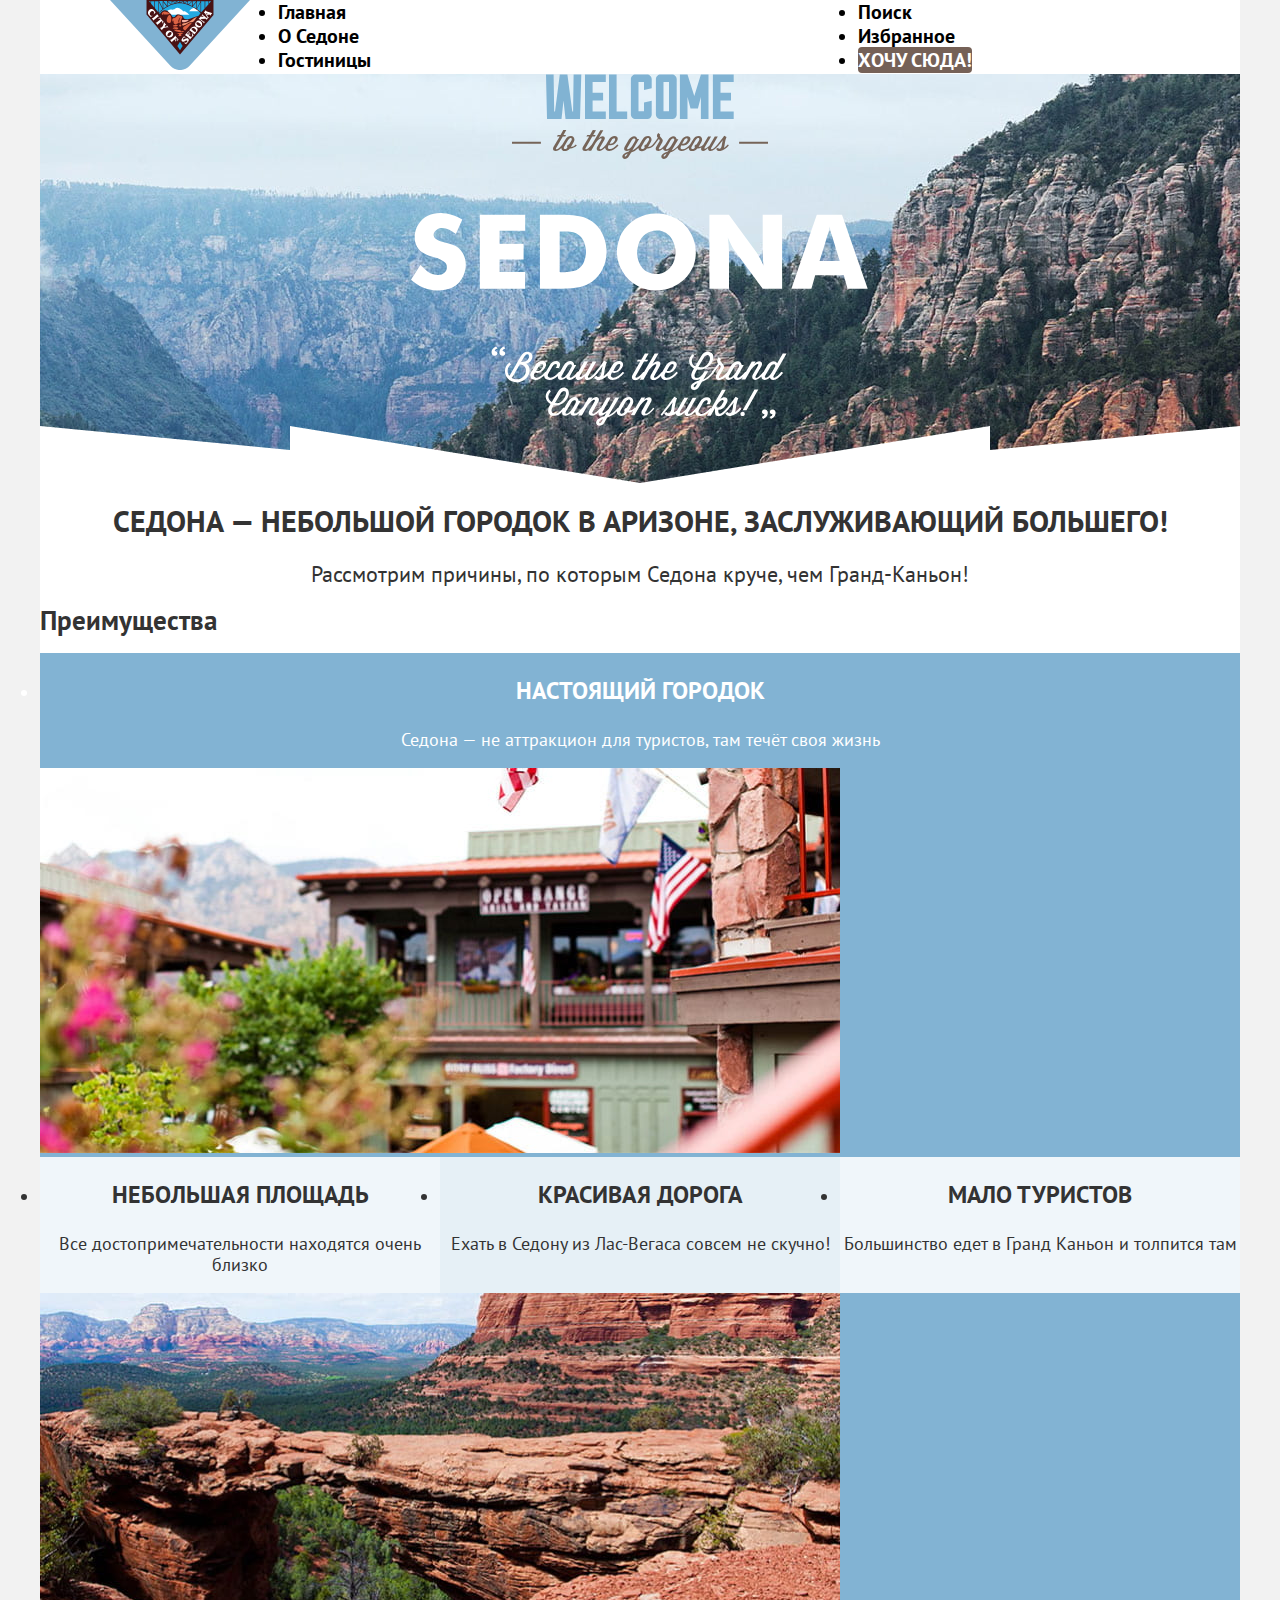
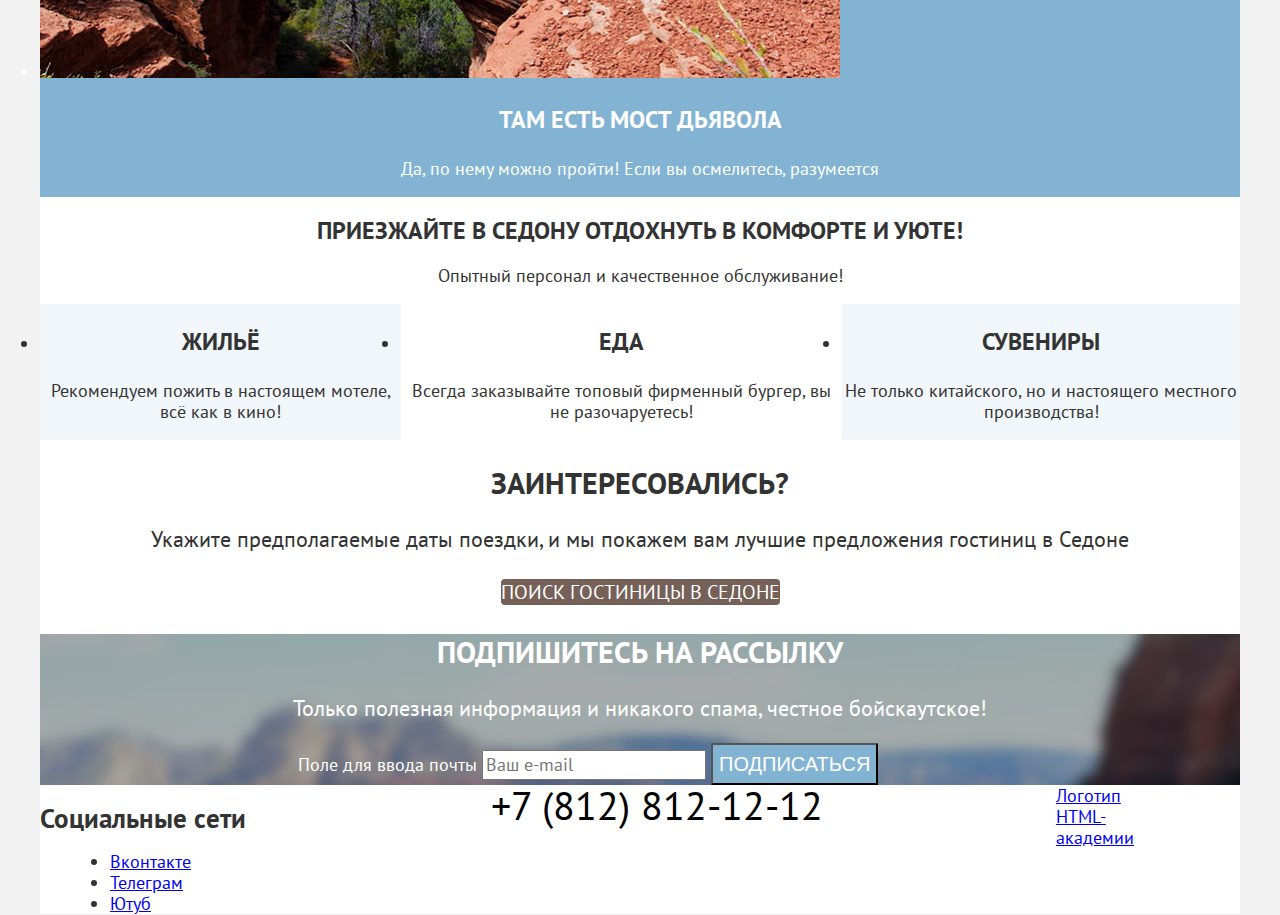
<file: index.html>
<!DOCTYPE html>
<html lang="ru">

  <head>
    <meta charset="UTF-8">
    <link href="styles/styles.css" rel="stylesheet">
    <title>Гостиницы Седоны</title>
  </head>
  <body>
    <div class="container">
      <header class="page-header">
        <a class="logo-link">
          <img src="images/logo.svg" alt="Седона логотип" width="140" height="70">
        </a>
        <nav class="page-navigation">
          <ul class="navigation-list">
            <li class="navigation-item">
              <a class="navigation-link navigation-link-current">
                Главная
              </a>
            </li>
            <li class="navigation-item">
              <a class="navigation-link" href="#">
                О Седоне
              </a>
            </li>
            <li class="navigation-item">
              <a class="navigation-link" href="catalog.html">
                Гостиницы
              </a>
            </li>
          </ul>
        </nav>
        <nav class="user-navigation">
          <ul class="navigation-list">
            <li class="navigation-item">
              <a class="navigation-link" href="#">
                <span class="visually-hidden">Поиск</span>
              </a>
            </li>
            <li class="navigation-item">
              <a class="navigation-link" href="#">
                <span class="visually-hidden">Избранное</span>
              </a>
            </li>
            <li class="navigation-item">
              <a class="navigation-link header-button" href="#">
                Хочу сюда!
              </a>
            </li>
          </ul>
        </nav>
      </header>
      <main class="main">
        <div class="welcome-block">
          <img src="images/hero-welcome.svg" alt="Welcome to the gorgeous Sedona Because the Grand Canyon sucks" class="welcome-image" width="458" height="352">
        </div>
        <section class="about">
          <h1 class="about-title">Седона — небольшой городок в Аризоне, заслуживающий большего!</h1>
          <p class="about-text">
            Рассмотрим причины, по которым Седона круче, чем Гранд-Каньон!
          </p>
        </section>
        <section class="preferences">
          <h2 class="visually-hidden">Преимущества</h2>
          <ul class="preferences-card-list">
            <li class="preferences-card-item full-wide">
              <div class="preferences-card">
                <h3 class="preferences-card-title">Настоящий городок</h3>
                <p class="preferences-card-description">
                  Седона — не аттракцион для туристов, там течёт своя жизнь
                </p>
              </div>
              <div class="preferences-card">
                <img src="images/preferences-photo-1.jpg" alt="Здание с флагами" class="preferences-image" width="800" height="385">
              </div>
            </li>
            <li class="preferences-card-item">
              <div class="preferences-card">
                <h3 class="preferences-card-title">Небольшая площадь</h3>
                <p class="preferences-card-description">
                  Все достопримечательности находятся очень близко
                </p>
              </div>
            </li>
            <li class="preferences-card-item">
              <h3 class="preferences-card-title">Красивая дорога</h3>
              <p class="preferences-card-description">
                Ехать в Седону из Лас-Вегаса совсем не скучно!
              </p>
            </li>
            <li class="preferences-card-item">
              <h3 class="preferences-card-title">Мало туристов</h3>
              <p class="preferences-card-description">
                Большинство едет в Гранд Каньон и толпится там
              </p>
            </li>
            <li class="preferences-card-item full-wide">
              <div class="preferences-card">
                <img src="images/preferences-photo-2.jpg" alt="Каньон пейзаж" class="preferences-image" width="800" height="385">
              </div>
              <div class="preferences-card">
                <h3 class="preferences-card-title">Там есть мост дьявола</h3>
                <p class="preferences-card-description">
                  Да, по нему можно пройти! Если вы осмелитесь, разумеется
                </p>
              </div>
            </li>
          </ul>
          <div class="preferences-general">
            <h2 class="preferences-general-title">
              Приезжайте в Седону отдохнуть в комфорте и уюте!
            </h2>
            <p class="preferences-general-text">
              Опытный персонал и качественное обслуживание!
            </p>
          </div>
          <ul class="preferences-general-card-list">
            <li class="preferences-general-card-item">
              <h3 class="preferences-general-card-title">Жильё</h3>
              <p class="preferences-general-card-description">
                Рекомендуем пожить в настоящем мотеле, всё как в кино!
              </p>
            </li>
            <li class="preferences-general-card-item">
              <h3 class="preferences-general-card-title">Еда</h3>
              <p class="preferences-general-card-description">
                Всегда заказывайте топовый фирменный бургер, вы не разочаруетесь!
              </p>
            </li>
            <li class="preferences-general-card-item">
              <h3 class="preferences-general-card-title">Сувениры</h3>
              <p class="preferences-general-card-description">
                Не только китайского, но и настоящего местного производства!
              </p>
            </li>
        </section>
        <section class="popup-link">
          <h2 class="popup-link-title">Заинтересовались?</h2>
          <p class="popup-link-text">
            Укажите предполагаемые даты поездки, и мы покажем вам лучшие предложения гостиниц в Седоне
          </p>
          <a class="button-hotels-search button-all" href="popup.html">Поиск гостиницы в Седоне</a>
        </section>
        <section class="subscribe">
          <h2 class="subscribe-title">Подпишитесь на рассылку</h2>
          <p class="subscribe-text">
            Только полезная информация и никакого спама, честное бойскаутское!
          </p>
          <form action="#" method="post" class="email-form">
            <label for="mail" class="visually-hidden">Поле для ввода почты</label>
            <input type="email" placeholder="Ваш e-mail" name="mail" id="mail" class="email-input">
            <button type="submit" name="subscribe" id="subscribe" class="email-submit">Подписаться</button>
          </form>
        </section>
      </main>
      <footer class="page-footer">
        <section class="footer-social">
          <h2 class="visually-hidden">Социальные сети</h3>
          <ul class="footer-social-list">
            <li class="footer-social-item">
              <a href="https://vk.com/htmlacademy" class="active-icon">
                <span class="visually-hidden">Вконтакте</span>
              </a>
            </li>
            <li class="footer-social-item">
              <a href="https://t.me/htmlacademy" class="active-icon">
                <span class="visually-hidden">Телеграм</span>
              </a>
            </li>
            <li class="footer-social-item">
              <a href="https://www.youtube.com/user/htmlacademyru" class="active-icon">
                <span class="visually-hidden">Ютуб</span>
              </a>
            </li>
          </ul>
        </section>
        <a href="tel:78128121212" class="contacts-phone">
          +7 (812) 812-12-12
        </a>
        <a href="https://htmlacademy.ru/" class="academy-logo">
          <span class="visually-hidden">Логотип HTML-академии</span>
        </a>
      </footer>
    </div>
  </body>
</html>
</file>
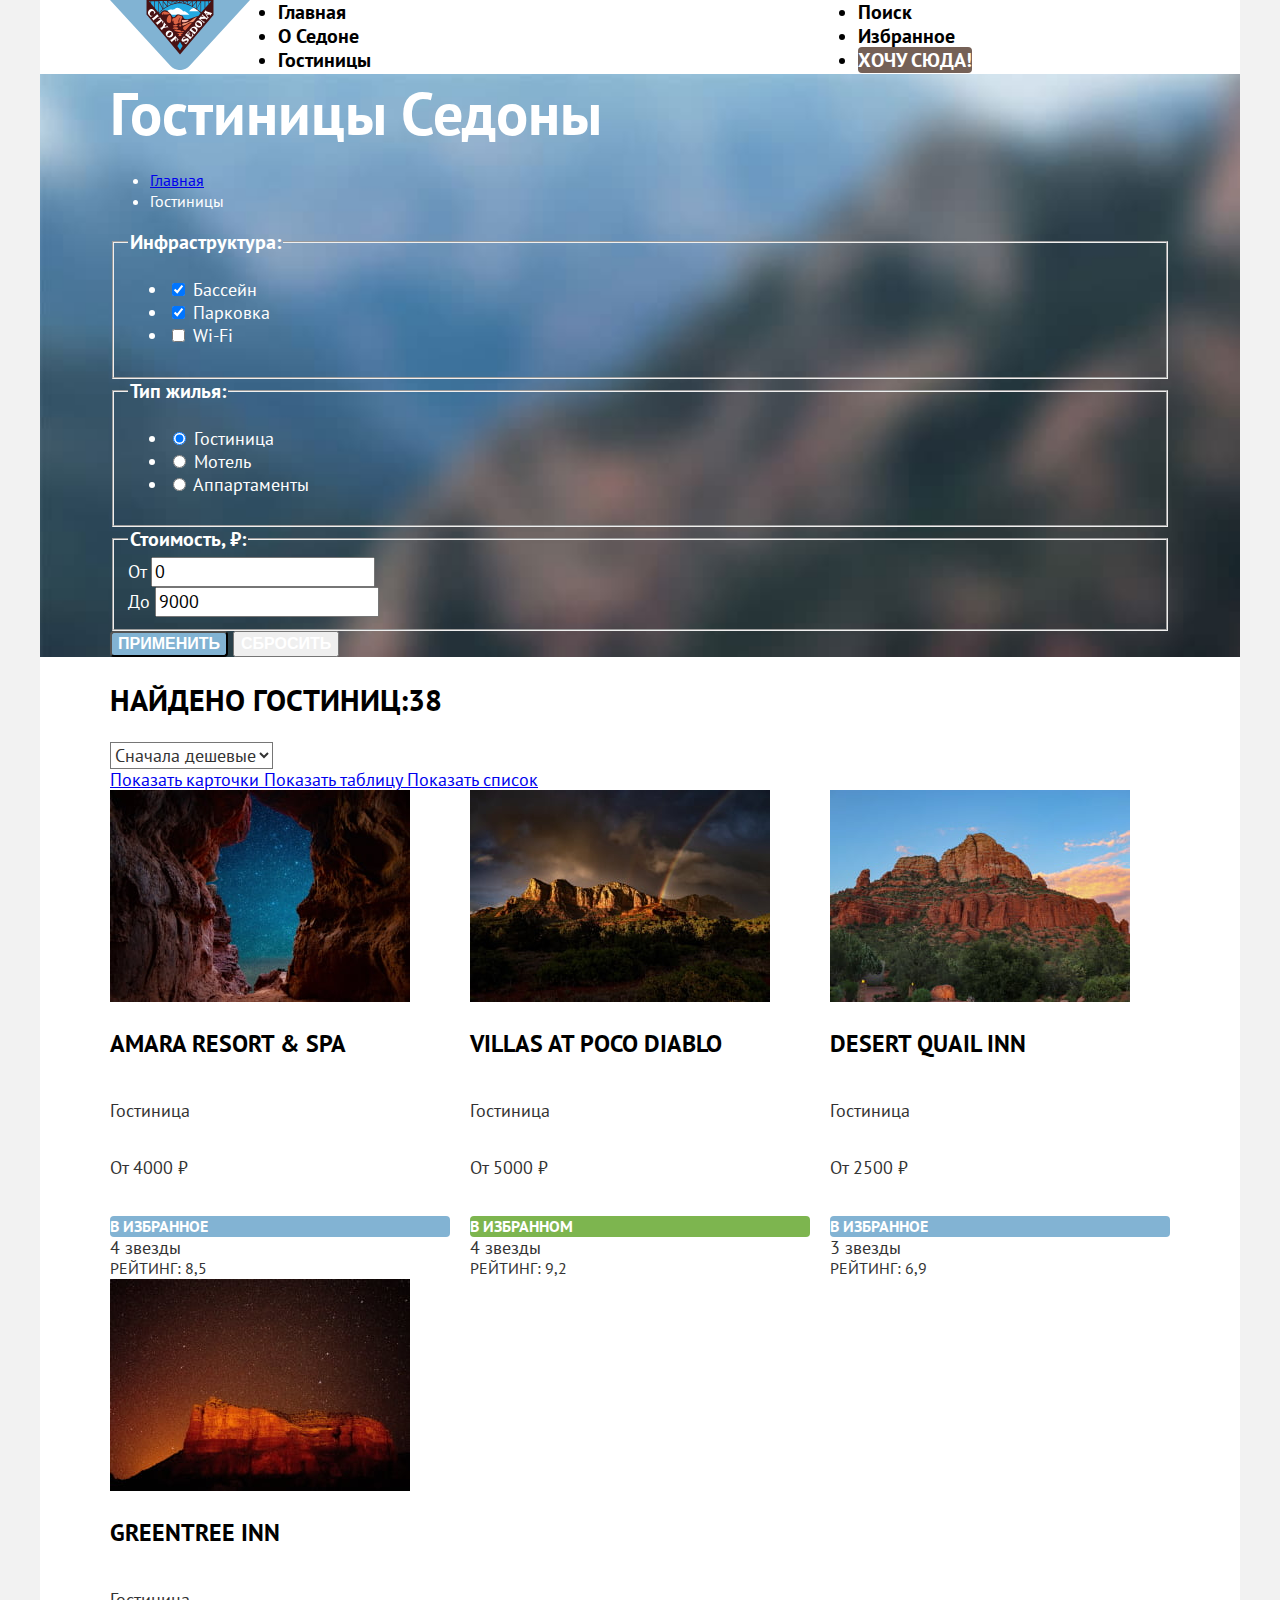
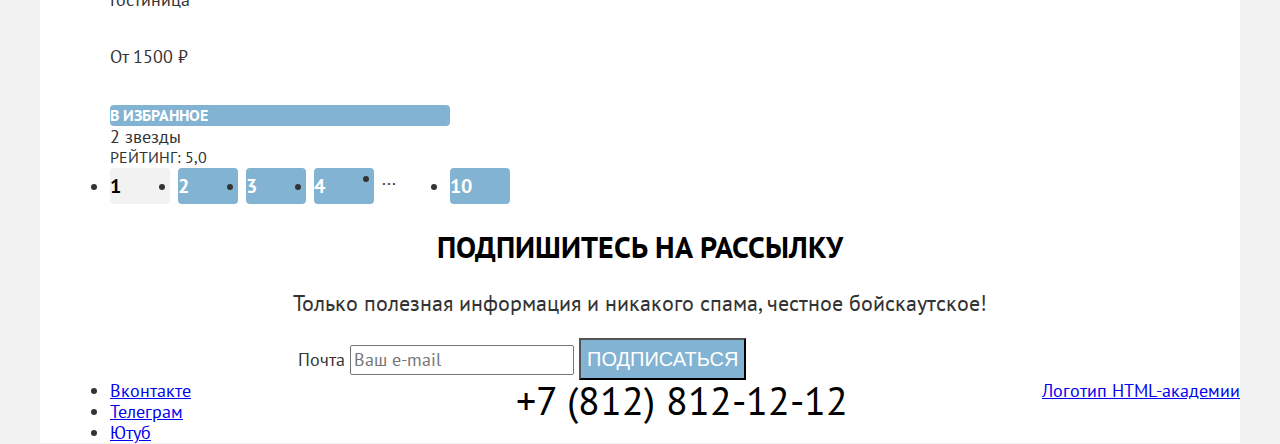
<file: catalog.html>
<!DOCTYPE html>
<html lang="ru">

  <head>
    <meta charset="UTF-8">
    <title>Каталог</title>
    <link href="styles/styles.css" rel="stylesheet">
  </head>

  <body>
    <div class="container">
      <header class="page-header">
        <a class="logo-link" href="index.html">
          <img src="images/logo.svg" alt="Седона логотип" width="140" height="70">
        </a>
        <nav class="page-navigation">
          <ul class="navigation-list">
            <li class="navigation-item">
              <a class="navigation-link" href="index.html">
                Главная
              </a>
            </li>
            <li class="navigation-item">
              <a class="navigation-link" href="#">
                О Седоне
              </a>
            </li>
            <li class="navigation-item">
              <a class="navigation-link navigation-link-current">
                Гостиницы
              </a>
            </li>
          </ul>
        </nav>
        <nav class="user-navigation">
          <ul class="navigation-list">
            <li class="navigation-item">
              <a class="navigation-link" href="#">
                <span class="visually-hidden">Поиск</span>
              </a>
            </li>
            <li class="navigation-item">
              <a class="navigation-link" href="#">
                <span class="visually-hidden">Избранное</span>
              </a>
            </li>
            <li class="navigation-item">
              <a class="navigation-link header-button" href="#">
                Хочу сюда!
              </a>
            </li>
          </ul>
        </nav>
      </header>
      <main class="main-catalog">
        <section class="filters">
          <h2 class="filters-title">Гостиницы Седоны</h2>
          <ul class="breadcrumbs">
            <li class="breadcrumbs-item">
              <a href="index.html" class="breadcrumbs-link">
                <span class="visually-hidden">Главная</span>
              </a>
            </li>
            <li class="breadcrumbs-item">
              <a class="breadcrumbs-link">Гостиницы</a>
            </li>
          </ul>
          <form action="#" method="post">
            <fieldset class="filters-group">
              <legend class="filters-title">Инфраструктура:</legend>
              <ul class="filters-list">
                <li class="filters-item">
                  <label class="controls">
                    <input type="checkbox" name="infrastructure" id="pool" class="control-input" value="pool" checked>
                    <span class="control-input-text">Бассейн</span>
                  </label>
                </li>
                <li class="filters-item">
                  <label class="controls">
                    <input type="checkbox" name="infrastructure" id="parking" class="control-input" value="parking" checked>
                    <span class="control-input-text">Парковка</span>
                  </label>
                </li>
                <li class="filters-item">
                  <label class="controls">
                    <input type="checkbox" name="infrastructure" id="wi-fi" class="control-input" value="wi-fi">
                    <span class="control-input-text">Wi-Fi</span>
                  </label>
                </li>
              </ul>
            </fieldset>
            <fieldset class="filters-group">
              <legend class="filters-title">Тип жилья:</legend>
              <ul class="filters-list">
                <li class="filters-item">
                  <label class="controls">
                    <input type="radio" name="hotel-type" id="hotel" class="control-input" checked>
                    <span class="control-input-text">Гостиница</span>
                  </label>
                </li>
                <li class="filters-item">
                  <label class="controls">
                    <input type="radio" name="hotel-type" id="motel" class="control-input">
                    <span class="control-input-text">Мотель</span>
                  </label>
                </li>
                <li class="filters-item">
                  <label class="controls">
                    <input type="radio" name="hotel-type" id="appartment" class="control-input">
                    <span class="control-input-text">Аппартаменты</span>
                  </label>
                </li>
              </ul>
            </fieldset>
            <fieldset class="filters-group">
              <legend class="filters-title">Стоимость, ₽:</legend>
              <div class="filters-range">
                <div class="filters-range-from">
                  <label for="from" class="range-input-label">От</label>
                  <input type="text" name="from" id="from" value="0" class="filters-range-input">
                </div>
                <div class="filters-range-to">
                  <label for="to" class="range-input-label">До</label>
                  <input type="text" name="to" id="to" value="9000" class="filters-range-input">
                </div>
              </div>
            </fieldset>
            <div class="filters-buttons">
              <button type="submit" class="button-apply button-all">Применить</button>
              <button type="reset" class="button-reset button-all">Сбросить</button>
            </div>
          </form>
        </section>
        <section class="catalog-cards">
          <h2 class="hotels-find">
            Найдено гостиниц:<span class="hotels-find-number">38</span>
          </h2>
          <select name="viewing-order" id="viewing-order" class="viewing-order">
            <option value="cheap" selected>Сначала дешевые</option>
            <option value="expensive">Сначала дорогие</option>
          </select>
          <div class="icons-cards">
            <a href="#" class="icons-cards-view icons-cards-view-current">
              <span class="visually-hidden">Показать карточки</span>
            </a>
            <a href="#" class="icons-cards-view">
              <span class="visually-hidden">Показать таблицу</span>
            </a>
            <a href="#" class="icons-cards-view">
              <span class="visually-hidden">Показать список</span>
            </a>
          </div>
        </section>
        <div class="product-card-container">
          <ul class="product-card-list">
            <li class="product-card-item">
              <a href="#" class="product-card-link">
                <img src="images/amara-resort.jpg" alt="Amara Resort & Spa" class="product-card-image" width="300" height="212">
                <h3 class="product-card-title">Amara Resort & Spa</h3>
              </a>
              <p class="prodact-card-type">Гостиница</p>
              <p class="prodact-card-price">От 4000 ₽</p>
              <a href="#" class="product-card-link button-all">Подробнее</a>
              <a href="#" class="button-favorite-add button-all">В избранное</a>
              <div class="product-card-stars">
                <span class="visually-hidden">4 звезды</span>
              </div>
              <div class="product-card-rating">Рейтинг: <span class="product-card-rating-number">8,5</span></div>
            </li>
            <li class="product-card-item">
              <a href="#" class="product-card-link">
                <img src="images/villas-at-poco-diablo.jpg" alt="Villas at Poco Diablo" class="product-card-image" width="300" height="212">
                <h3 class="product-card-title">Villas at Poco Diablo</h3>
              </a>
              <p class="prodact-card-type">Гостиница</p>
              <p class="prodact-card-price">От 5000 ₽</p>
              <a href="#" class="product-card-link button-all">Подробнее</a>
              <a href="#" class="button-favorite-added button-all">В избранном</a>
              <div  class="product-card-stars">
                <span class="visually-hidden">4 звезды</span>
              </div>
              <div class="product-card-rating">Рейтинг: <span class="product-card-rating-number">9,2</span></div>
            </li>
            <li class="product-card-item">
              <a href="#" class="product-card-link">
                <img src="images/desert-quili-inn.jpg" alt="Desert Quail Inn" class="product-card-image" width="300" height="212">
                <h3 class="product-card-title">Desert Quail Inn</h3>
              </a>
              <p class="prodact-card-type">Гостиница</p>
              <p class="prodact-card-price">От 2500 ₽</p>
              <a href="#" class="product-card-link button-all">Подробнее</a>
              <a href="#" class="button-favorite-add button-all">В избранное</a>
              <div class="product-card-stars">
                <span class="visually-hidden">3 звезды</span>
              </div>
              <div class="product-card-rating">Рейтинг: <span class="product-card-rating-number">6,9</span></div>
            </li>
            <li class="product-card-item">
              <a href="#" class="product-card-link">
                <img src="images/greentree-inn.jpg" alt="GreenTree Inn" class="product-card-image" width="300" height="212">
                <h3 class="product-card-title">GreenTree Inn</h3>
              </a>
              <p class="prodact-card-type">Гостиница</p>
              <p class="prodact-card-price">От 1500 ₽</p>
              <a href="#" class="product-card-link button-all">Подробнее</a>
              <a href="#" class="button-favorite-add button-all">В избранное</a>
              <div class="product-card-stars">
                <span class="visually-hidden">2 звезды</span>
              </div>
              <div class="product-card-rating">Рейтинг: <span class="product-card-rating-number">5,0</span></div>
            </li>
          </ul>
          <ul class="pagination">
            <li class="pagination-item pagination-item-current">
              <a href="#" class="pagination-link pagination-link-current">1</a>
            </li>
            <li class="pagination-item">
              <a href="#" class="pagination-link">2</a>
            </li>
            <li class="pagination-item">
              <a href="#" class="pagination-link">3</a>
            </li>
            <li class="pagination-item">
              <a href="#" class="pagination-link">4</a>
            </li>
            <li class="pagination-item pagination-item-dots">
              <span class="pagination-dots">...</span>
            </li>
            <li class="pagination-item">
              <a href="#" class="pagination-link">10</a>
            </li>
          </ul>
        </div>
        <section class="subscribe subscribe-special">
          <h2 class="subscribe-title">Подпишитесь на рассылку</h2>
          <p class="subscribe-text">
            Только полезная информация и никакого спама, честное бойскаутское!
          </p>
          <form action="#" method="post" class="email-form">
            <label for="mail" class="visually-hidden">Почта</label>
            <input type="email" placeholder="Ваш e-mail" name="mail" id="mail" class="email-input">
            <button type="submit" name="subscribe" id="subscribe" class="email-submit">Подписаться</button>
          </form>
        </section>
      </main>
      <footer class="page-footer">
        <section class="footer-social">
          <ul class="footer-social-list">
            <li class="footer-social-item">
              <a href="https://vk.com/htmlacademy" class="active-icon">
                <span class="visually-hidden">Вконтакте</span>
              </a>
            </li>
            <li class="footer-social-item">
              <a href="https://t.me/htmlacademy" class="active-icon">
                <span class="visually-hidden">Телеграм</span>
              </a>
            </li>
            <li class="footer-social-item">
              <a href="https://www.youtube.com/user/htmlacademyru" class="active-icon">
                <span class="visually-hidden">Ютуб</span>
              </a>
            </li>
          </ul>
        </section>
        <a href="tel:78128121212" class="contacts-phone">
          +7 (812) 812-12-12
        </a>
        <a href="https://htmlacademy.ru/">
          <span class="visually-hidden">Логотип HTML-академии</span>
        </a>
      </footer>
    </div>
  </body>
</html>
</file>
<file: styles/styles.css>
@font-face {
  font-family: "PT Sans";
  src: url("../fonts/ptsans-400.woff2");
  font-style: normal;
  font-weight: 400;
  font-display: swap;
}

@font-face {
  font-family: "PT Sans";
  src: url("../fonts/ptsans-700.woff2");
  font-style: normal;
  font-weight: 700;
  font-display: swap;
}

html {
  height: 100%;
}

body {
  margin: 0;
  font-family: "PT Sans", sans-serif;
  font-size: 18px;
  line-height: 21px;
  background-color: #F2F2F2;
  color: #333333;
  height: 100%;
}

.container {
  background-color: #FFFFFF;
  display: flex;
  flex-direction: column;
  min-height: 100%;
  margin: 0 auto;
  width: 1200px;
}

.page-header {
  color: #000000;
  display: flex;
}

.logo-link {
  padding-left: 70px;
  width: 138px;
  margin-right: 30px;
}

.page-navigation {
  width: 450px;
}

.user-navigation {
  width: 312px;
  padding-right: 70px;
  margin-left: auto;
}

.navigation-list {
  padding: 0;
  margin: 0;
}

.navigation-link {
  font-size: 20px;
  font-weight: 700;
  line-height: 24px;
  color: inherit;
  text-decoration: none;
  text-align: center;
}

.header-button {
  background-color: #756157;
  border-radius: 4px;
  color: #FFFFFF;
  text-transform: uppercase;
}

.main,
.main-catalog {
  flex-grow: 1;
}

.welcome-block {
  background-color: #000000;
  background-image: url(../images/hero-background.jpg);
  background-repeat: no-repeat;
  background-size: cover;
}

.welcome-image {
  display: block;
  margin: 0 auto;
}

.welcome-block::after {
  content: '';
  display: block;
  width: 1200px;
  height: 57px;
  background-image: url(../images/hero-divider.png);
  background-repeat: no-repeat;
  background-size: cover;
}

.about-title {
  font-size: 30px;
  line-height: 36px;
  font-weight: 700;
  text-align: center;
  text-transform: uppercase;
}

.about-text {
  font-size: 22px;
  line-height: 26px;
  text-align: center;
}

.preferences-card-list {
  padding: 0;
  margin: 0;
  display: flex;
  flex-wrap: wrap;
}

.preferences-card-title {
  font-size: 24px;
  font-weight: 700;
  line-height: 28px;
  text-transform: uppercase;
}

.preferences-card-description, .preferences-card-title {
  text-align: center;
}

.preferences-card-item {
  background-color: #83B3D31F;
  width: 400px;
}

.preferences-card-item:nth-child(odd) {
  background-color: #83B3D333;
}

.preferences-card-item.full-wide {
  color: #FFFFFF;
  background-color: #82B3D3;
  width: 100%;
}

.preferences-general-card-list {
  margin: 0;
  padding: 0;
  display: flex;
}

.preferences-general-title {
  font-size: 24px;
  font-weight: 700;
  line-height: 28px;
  text-transform: uppercase;
}

.preferences-general-title, .preferences-general-text {
  text-align: center;
}

.preferences-general-card-title {
  font-size: 24px;
  font-weight: 700;
  line-height: 28px;
  text-transform: uppercase;
}

.preferences-general-card-description, .preferences-general-card-title {
  text-align: center;
}

.preferences-general-card-item:nth-child(odd) {
  background-color: #83B3D31F;
}

.popup-link {
  text-align: center;
}

.popup-link-title {
  font-size: 30px;
  font-weight: 700;
  line-height: 36px;
  text-transform: uppercase;
}

.popup-link-text {
  font-size: 22px;
  line-height: 26px;
}

.button-hotels-search {
  font-size: 20px;
  line-height: 36px;
  color: #FFFFFF;
  background-color: #756157;
  border-radius: 4px;
  text-transform: uppercase;
  text-decoration: none;
}

.subscribe {
  background-image: url(../images/subscribe-background.jpg);
  background-size: cover;
  background-color: #000000;
  color: #FFFFFF;
}

.subscribe-title {
  font-size: 30px;
  font-weight: 700;
  line-height: 36px;
  text-transform: uppercase;
  text-align: center;
}

.subscribe-text {
  font-size: 22px;
  line-height: 26px;
  text-align: center;
}

.subscribe-special {
  background-image: none;
  background-color: #FFFFFF;
  color: #333333;
}

.subscribe-special h2 {
  color: #000000;
}

.email-form {
  width: 684px;
  margin: 0 auto
}

.email-input {
  font-family: inherit;
  font-weight: inherit;
  font-style: inherit;
  font-size: inherit;
  line-height: 24px;
  color: #000000;
}

.email-submit {
  background-color: #82B3D3;
  color: #FFFFFF;
  font-size: 20px;
  line-height: 36px;
  text-transform: uppercase;
}

.page-footer {
  display: flex;
}

.footer-social-list {
  margin: 0;
  padding: 0;
  padding-left: 70px;
  width: 190px;
  margin: left;
}

.contacts-phone {
  font-size: 40px;
  line-height: 40px;
  text-transform: uppercase;
  color: #000000;
  text-decoration: none;
  width: 720px;
  margin-left: auto;
  text-align: center;
}

.academy-logo {
  padding-right: 70px;
  width: 115px;
  margin-left: 41.5px;
}

.filters {
  background-color: #000000;
  background-image: url(../images/filters-background.jpg);
  background-size: cover;
  background-repeat: no-repeat;
  color: #FFFFFF;
  display: flex;
  flex-direction: column;
}

.filters-title {
  font-size: 60px;
  line-height: 78px;
  font-weight: 700;
  margin: 0;
}

.breadcrumbs-item {
  font-size: 16px;
  line-height: 21px;
}

.filters-group .filters-title {
  font-size: 20px;
  line-height: 24px;
}

.control-input-text {
  font-size: 18px;
  line-height: 23px;
}

.filters-range-input {
  font-family: inherit;
  font-weight: inherit;
  font-style: inherit;
  font-size: inherit;
  line-height: 24px;
  color: #000000;
}

.button-apply {
  background-color: #82B3D3;
  font-size: 16px;
  line-height: 20px;
  font-weight: 700;
  text-transform: uppercase;
  color: #FFFFFF;
  border-radius: 4px;
}

.button-reset {
  background-color: none;
  font-size: 16px;
  line-height: 20px;
  font-weight: 700;
  text-transform: uppercase;
  color: #FFFFFF;
}

.hotels-find {
  font-size: 30px;
  line-height: 36px;
  font-weight: 700;
  text-transform: uppercase;
  color: #000000;
}

.viewing-order {
  font-family: inherit;
  font-weight: inherit;
  font-style: inherit;
  font-size: inherit;
  line-height: 24px;
  color: inherit;
  background-color: #FFFFFF;
}

.product-card-list {
  padding: 0;
  margin: 0;
  display: flex;
  flex-wrap: wrap;
  justify-content: space-between;
}

.product-card-item {
  display: flex;
  flex-direction: column;
  width: 340px;
}

.product-card-item a {
  text-decoration: none;
}

.product-card-title {
  font-size: 24px;
  line-height: 28px;
  font-weight: 700;
  color: #000000;
}

.prodact-card-type {
  font-size: inherit;
  text-align: inherit;
  color: inherit;
}

.prodact-card-price {
  font-size: inherit;
  text-align: inherit;
  color: inherit;
}

.product-card-link {
  color: #FFFFFF;
  font-size: 16px;
  line-height: 20px;
  font-weight: 700;
  text-transform: uppercase;
  border-radius: 4px;
}

.button-favorite-add {
  background-color: #82B3D3;
  color: #FFFFFF;
  font-size: 16px;
  text-align: 20px;
  font-weight: 700;
  text-transform: uppercase;
  border-radius: 4px;
}

.button-favorite-added {
  background-color: #7DB54F;
  color: #FFFFFF;
  font-size: 16px;
  text-align: 20px;
  font-weight: 700;
  text-transform: uppercase;
  border-radius: 4px;
}

.product-card-rating {
  font-size: 16px;
  text-align: 20px;
  text-transform: uppercase;
}

.filters,
.catalog-cards,
.product-card-container {
  width: 1060px;
  padding-left: 70px;
  padding-right: 70px;
}

.pagination {
  display: flex;
  width: 400px;
  margin: 0;
  padding: 0;
  justify-content: space-between;
}

.pagination-item {
  width: 60px;
  background-color: #82B3D3;
  border-radius: 4px;
}

.pagination-item-current {
  background-color: #F2F2F2;
}

.pagination-item-dots {
  background-color: inherit;
}

.pagination-link {
  color: #FFFFFF;
  font-size: 20px;
  line-height: 36px;
  font-weight: 700;
  text-transform: uppercase;
  text-decoration: none;
}

.pagination-link-current {
  color: #000000;
}
</file>
